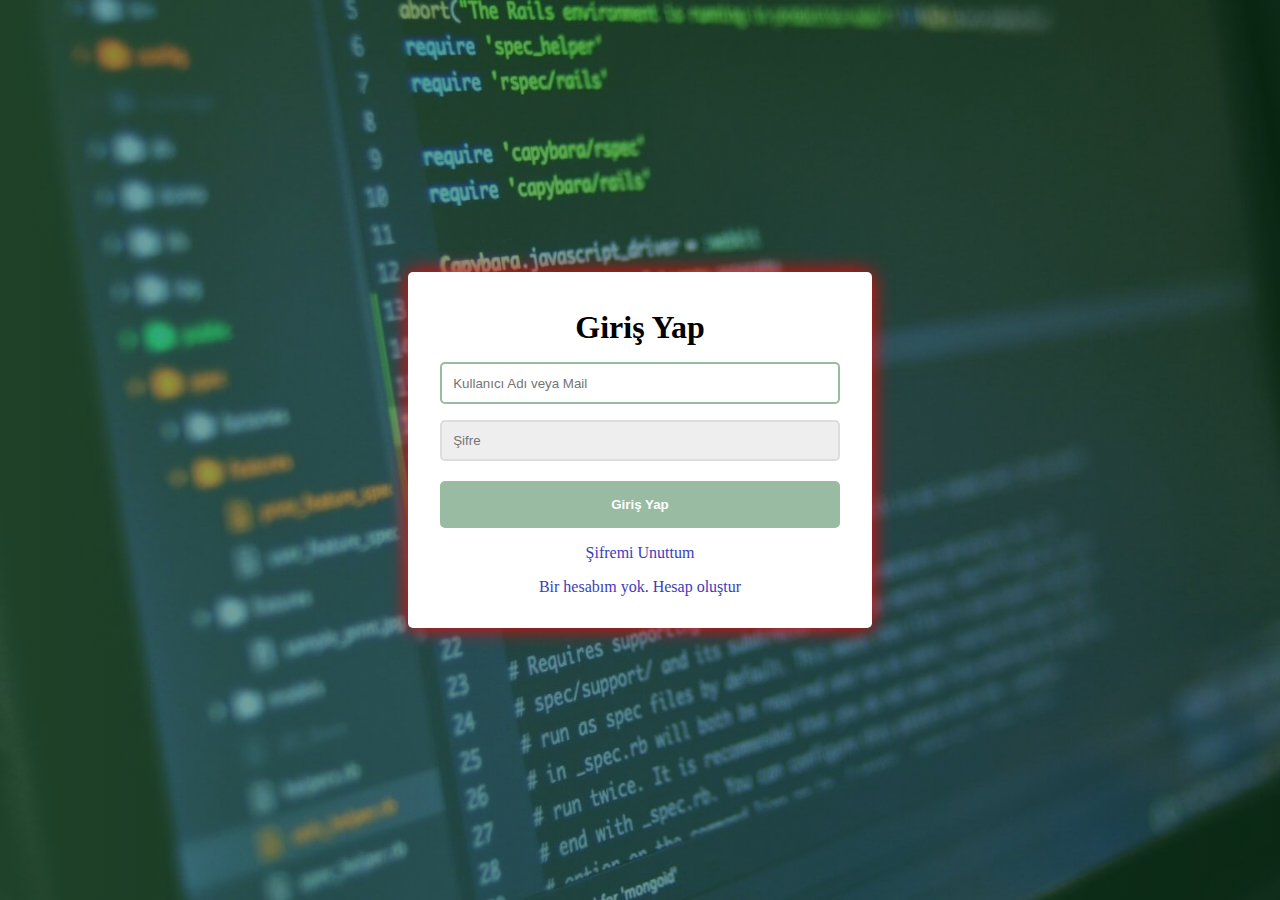
<file: index.html>
<!DOCTYPE html>
<html lang="en">
<head>
    <meta charset="UTF-8">
    <meta name="viewport" content="width=device-width, initial-scale=1.0">
    <title>Üye Girişi</title>
    <link rel="stylesheet" href="style.css">
</head>
<body>
    <!--ana katman-->
    <div class="container">
        <!--giriş formu-->
        <form action="">
            <h1 class="form_title">Giriş Yap</h1>
            <div class="form_input--group">
                <input type="text" class="form_input" autofocus placeholder="Kullanıcı Adı veya Mail">
                
            </div>
            <div class="form_input--group">
                <input type="password" class="form_input" autofocus placeholder="Şifre">
            <button class="form_button">Giriş Yap</button>
            <p class="form_text">
                <a href="forgot_password.html" class="form_link">Şifremi Unuttum</a>
            </p>
            <p class="form_text">
                <a href="create_account.html" class="form_link">Bir hesabım yok. Hesap oluştur</a>
            </p>
        </form>    

    </div>
    

</body>
</html>
</file>
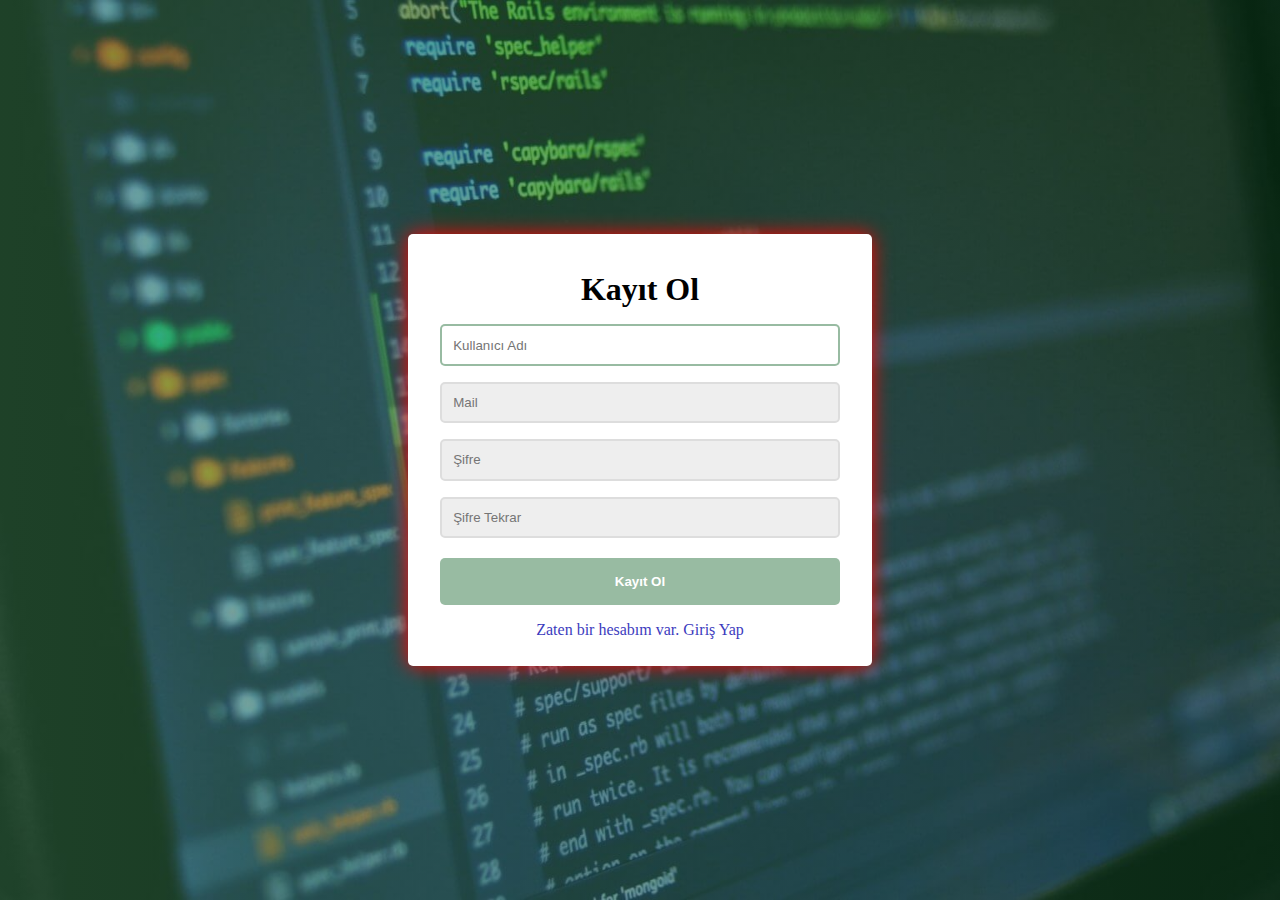
<file: create_account.html>
<!DOCTYPE html>
<html lang="en">
<head>
    <meta charset="UTF-8">
    <meta name="viewport" content="width=device-width, initial-scale=1.0">
    <title>Kayıt Ol</title>
    <link rel="stylesheet" href="style.css">
</head>
<body>
    <!--ana katman-->
    <div class="container">
        <!--giriş formu-->
        <form action="">
            <h1 class="form_title">Kayıt Ol</h1>
            <div class="form_input--group">
                <input type="text" class="form_input" autofocus placeholder="Kullanıcı Adı">
                
            </div>
            <div class="form_input--group">
                <input type="text" class="form_input" autofocus placeholder="Mail">
                
            </div>
            <div class="form_input--group">
                <input type="password" class="form_input" autofocus placeholder="Şifre">    
            </div>
            <div class="form_input--group">
                <input type="password" class="form_input" autofocus placeholder="Şifre Tekrar">
            <button class="form_button">Kayıt Ol</button>
            <p class="form_text">
                <a href="index.html" class="form_link">Zaten bir hesabım var. Giriş Yap</a>
            </p>
        </form>    

    </div>
    

</body>
</html>
</file>
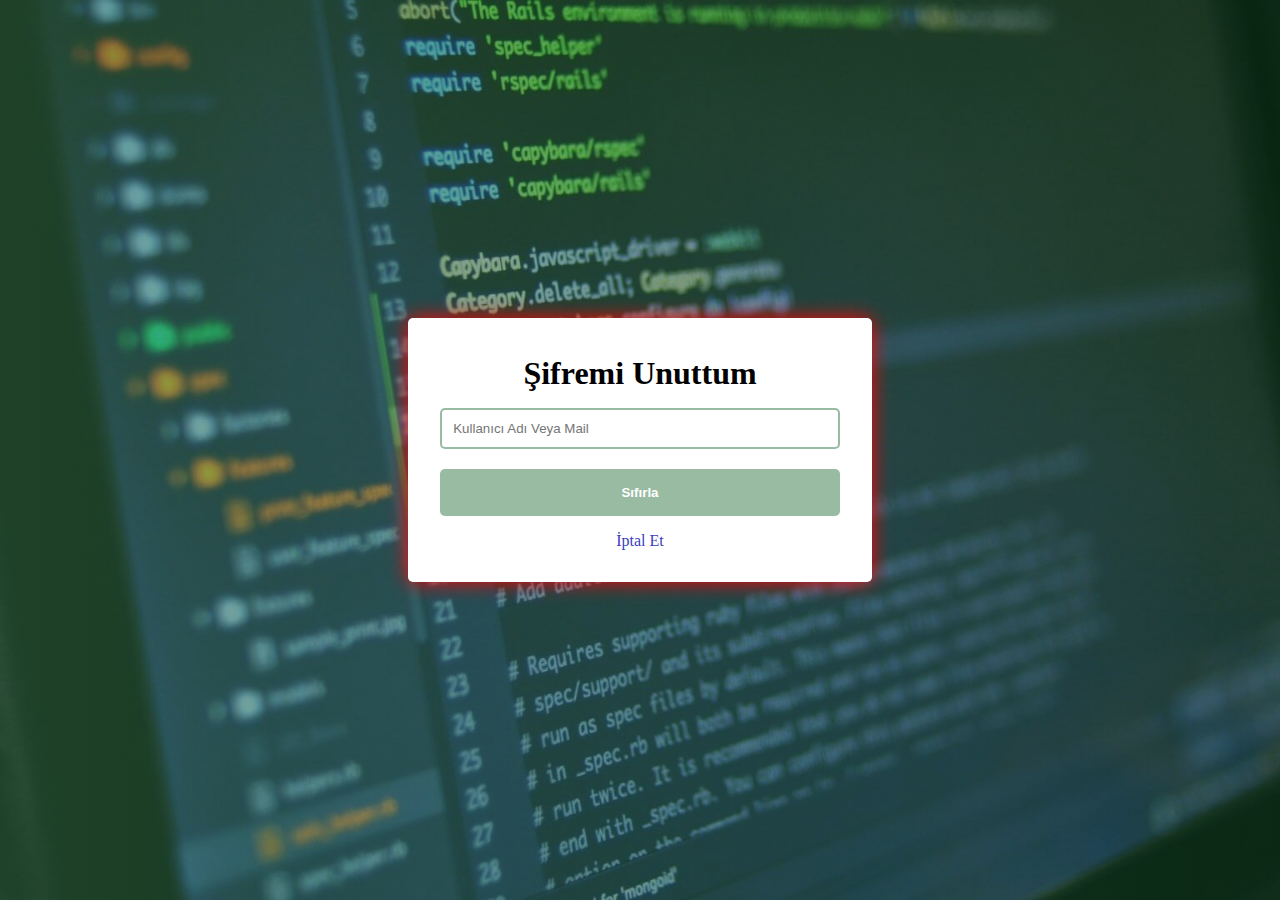
<file: forgot_password.html>
<!DOCTYPE html>
<html lang="en">
<head>
    <meta charset="UTF-8">
    <meta name="viewport" content="width=device-width, initial-scale=1.0">
    <title>Şifremi Unuttum</title>
    <link rel="stylesheet" href="style.css">
</head>
<body>
    <!--ana katman-->
    <div class="container">
        <!--giriş formu-->
        <form action="">
            <h1 class="form_title">Şifremi Unuttum</h1>
            <div class="form_input--group">
                <input type="text" class="form_input" autofocus placeholder="Kullanıcı Adı Veya Mail">
            <button class="form_button">Sıfırla</button>
            <p class="form_text">
                <a href="index.html" class="form_link">İptal Et</a>

        </form>    

    </div>
    

</body>
</html>
</file>
<file: style.css>
/* body ozellestirme */
:root {
    --color-primary: rgba(50, 120, 70,0.5);
    --color-primary-dark: rgba(10, 70, 30, 0.5);
    --color-secondary: rgb(60, 60, 190);
    --color-error: rgb(210, 40, 40);
    --color-success: rgb(90, 150, 40);
    --border-radius: 5px;
}

body {
    background: linear-gradient(to right, var(--color-primary), var(--color-primary-dark)),url(bg.jpg);
    background-attachment: fixed;
    background-size: cover;
    margin: 0;
    height: 100vh;
    display: flex;
    align-items: center;
    justify-content: center;
}

.container{
    background-color: white;
    width: 400px;
    max-height: 400px;
    border-radius: var(--border-radius);
    box-shadow: 0 0 20px red;
    padding: 1rem 2rem;
    margin: 1rem;
    text-align: center;
    
    /*
    position: absolute;
    left: 50%;
    top:50%;
    transform: translate(-50%,50%);
    */
}
.form_title{
    text-align: center;
    margin-bottom: 1rem;

}
.form_input--group{
    
    margin-bottom: 1rem;
}

.form_input{
    width: 100%;
    padding: 0.7rem;
    border-radius: var(--border-radius);
    outline: none;
    border: 2px solid #ddd;
    background-color: #eee;
    box-sizing: border-box;
    transition: background .3s, border-color .3s;

}

.form_input:focus{
    border-color: var(--color-primary);
    background-color: white;
}

.form_input-error-message{
    margin-top: .5rem;
    font-size: .85rem;
    color:var(--color-error) ;
}

.form_button{
    width: 100%;
    padding: 1rem 2rem;
    margin-top: 20px;
    font-weight: bold;
    color: white;
    border: none;
    outline: none;
    border-radius: var(--border-radius);
    background-color: var(--color-primary);

}

.form_button:hover{
    background-color: darkgreen;
}

.form_button:active{
    transform: scale(0.98);
}

.form_link{
    color: var(--color-secondary);
    text-decoration: none;
    cursor: pointer;
    transition: .3s;
}

.form_link:hover{
    text-decoration: underline;
    
}

.form_button, .container, .form_input{
    font: 500 1rem 'roboto' sans-serif;
}
</file>
